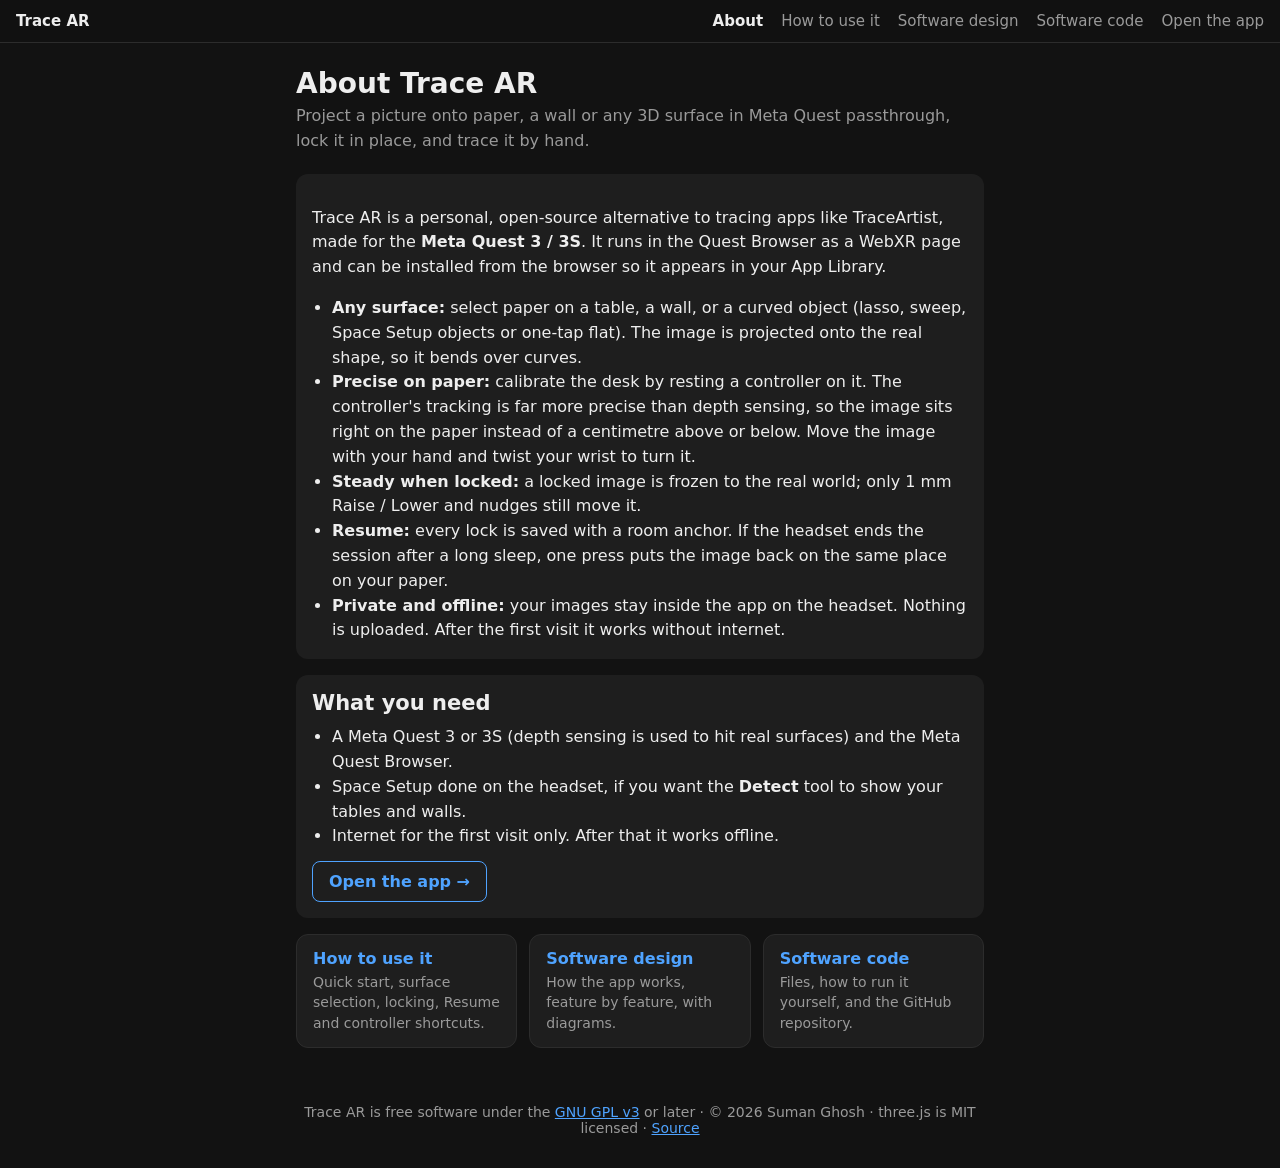
<file: about.html>
<!doctype html>
<!--
  Trace AR - project an image onto a real surface in Meta Quest passthrough and trace it.
  Copyright (C) 2026 Suman Ghosh (https://github.com/sghosh37)

  This program is free software: you can redistribute it and/or modify
  it under the terms of the GNU General Public License as published by
  the Free Software Foundation, either version 3 of the License, or
  (at your option) any later version.

  This program is distributed in the hope that it will be useful,
  but WITHOUT ANY WARRANTY; without even the implied warranty of
  MERCHANTABILITY or FITNESS FOR A PARTICULAR PURPOSE.  See the
  GNU General Public License for more details.

  You should have received a copy of the GNU General Public License
  along with this program.  If not, see <https://www.gnu.org/licenses/>.
-->
<html lang="en">
<head>
<meta charset="utf-8">
<meta name="viewport" content="width=device-width, initial-scale=1">
<title>About · Trace AR</title>
<meta name="description" content="What Trace AR is and what it does.">
<meta name="theme-color" content="#121212">
<link rel="icon" href="icons/icon-192.png">
<link rel="stylesheet" href="site.css">
</head>
<body>
<nav class="top">
  <a href="index.html" class="brand">Trace AR</a>
  <a href="about.html" class="on">About</a>
  <a href="guide.html">How to use it</a>
  <a href="docs/design.html">Software design</a>
  <a href="code.html">Software code</a>
  <a href="index.html">Open the app</a>
</nav>
<main>
  <header>
    <h1>About Trace AR</h1>
    <p class="sub">Project a picture onto paper, a wall or any 3D surface in Meta Quest passthrough, lock it in place, and trace it by hand.</p>
  </header>
  <section id="about" class="card">
        <p>Trace AR is a personal, open-source alternative to tracing apps like TraceArtist, made for the <b>Meta Quest 3 / 3S</b>. It runs in the Quest Browser as a WebXR page and can be installed from the browser so it appears in your App Library.</p>
    <ul>
      <li><b>Any surface:</b> select paper on a table, a wall, or a curved object (lasso, sweep, Space Setup objects or one-tap flat). The image is projected onto the real shape, so it bends over curves.</li>
      <li><b>Precise on paper:</b> calibrate the desk by resting a controller on it. The controller's tracking is far more precise than depth sensing, so the image sits right on the paper instead of a centimetre above or below. Move the image with your hand and twist your wrist to turn it.</li>
      <li><b>Steady when locked:</b> a locked image is frozen to the real world; only 1 mm Raise / Lower and nudges still move it.</li>
      <li><b>Resume:</b> every lock is saved with a room anchor. If the headset ends the session after a long sleep, one press puts the image back on the same place on your paper.</li>
      <li><b>Private and offline:</b> your images stay inside the app on the headset. Nothing is uploaded. After the first visit it works without internet.</li>
    </ul>
  </section>
  <section class="card">
    <h2>What you need</h2>
    <ul>
      <li>A Meta Quest 3 or 3S (depth sensing is used to hit real surfaces) and the Meta Quest Browser.</li>
      <li>Space Setup done on the headset, if you want the <b>Detect</b> tool to show your tables and walls.</li>
      <li>Internet for the first visit only. After that it works offline.</li>
    </ul>
    <a class="btn2" href="index.html">Open the app →</a>
  </section>
  <div class="cards">
    <a href="guide.html"><b>How to use it</b><span>Quick start, surface selection, locking, Resume and controller shortcuts.</span></a>
    <a href="docs/design.html"><b>Software design</b><span>How the app works, feature by feature, with diagrams.</span></a>
    <a href="code.html"><b>Software code</b><span>Files, how to run it yourself, and the GitHub repository.</span></a>
  </div>
</main>
<footer class="foot">Trace AR is free software under the <a href="https://www.gnu.org/licenses/gpl-3.0.html">GNU GPL v3</a> or later · © 2026 Suman Ghosh · three.js is MIT licensed · <a href="https://github.com/sghosh37/trace-ar">Source</a></footer>
</body>
</html>
</file>
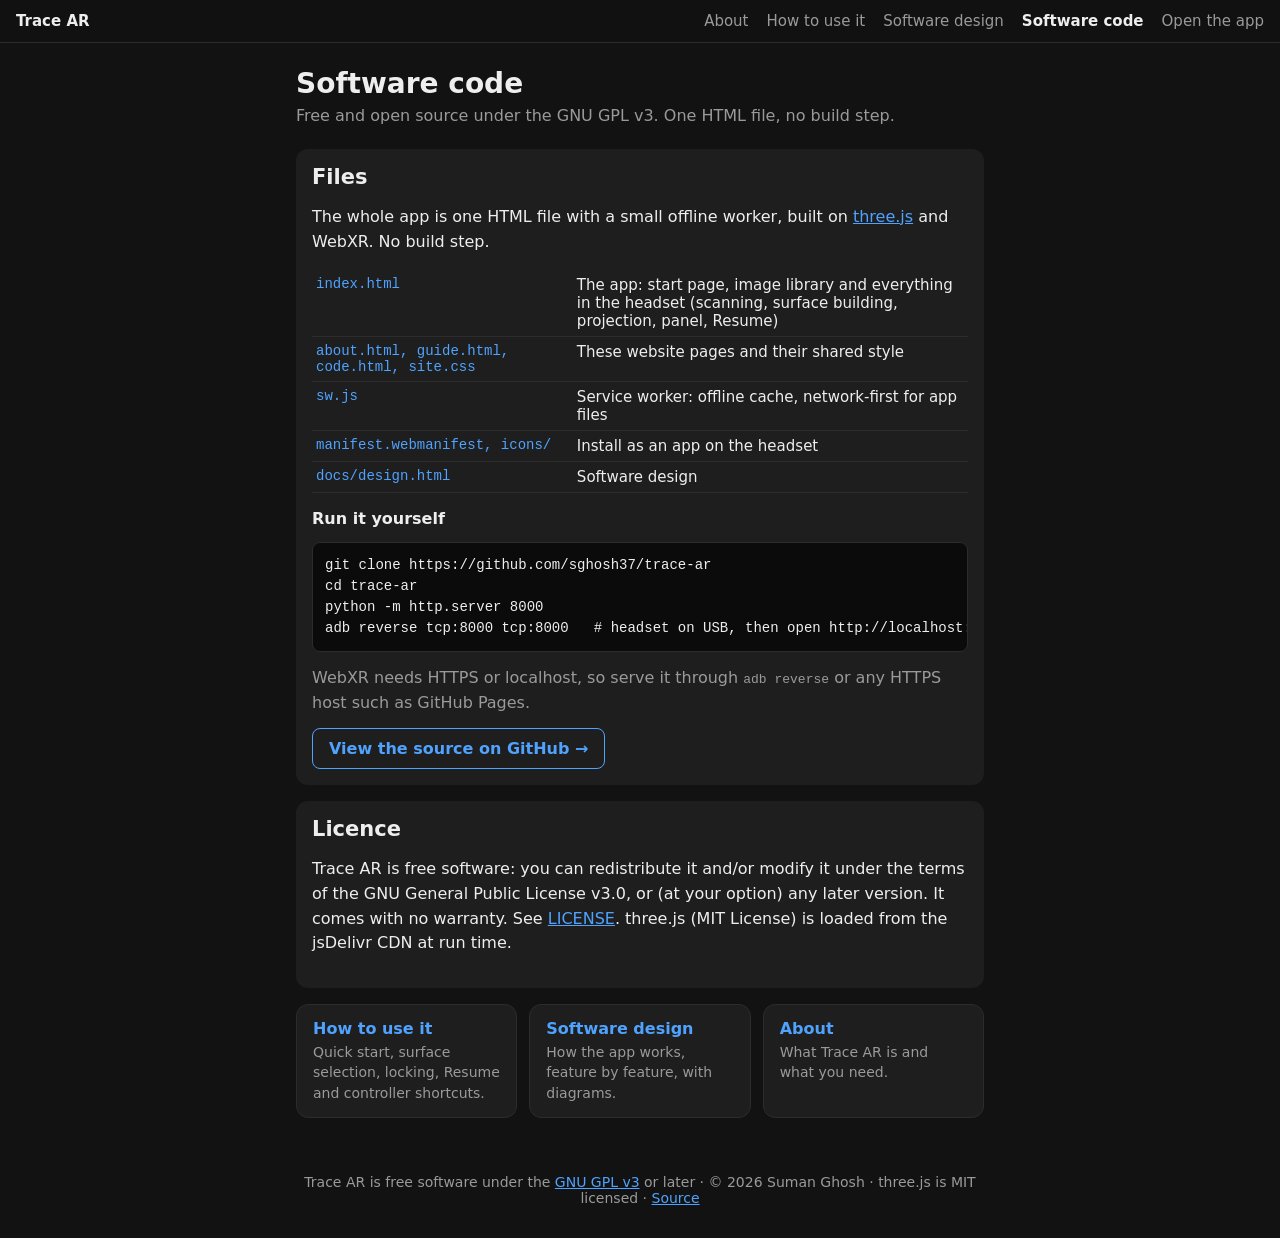
<file: code.html>
<!doctype html>
<!--
  Trace AR - project an image onto a real surface in Meta Quest passthrough and trace it.
  Copyright (C) 2026 Suman Ghosh (https://github.com/sghosh37)

  This program is free software: you can redistribute it and/or modify
  it under the terms of the GNU General Public License as published by
  the Free Software Foundation, either version 3 of the License, or
  (at your option) any later version.

  This program is distributed in the hope that it will be useful,
  but WITHOUT ANY WARRANTY; without even the implied warranty of
  MERCHANTABILITY or FITNESS FOR A PARTICULAR PURPOSE.  See the
  GNU General Public License for more details.

  You should have received a copy of the GNU General Public License
  along with this program.  If not, see <https://www.gnu.org/licenses/>.
-->
<html lang="en">
<head>
<meta charset="utf-8">
<meta name="viewport" content="width=device-width, initial-scale=1">
<title>Software code · Trace AR</title>
<meta name="description" content="Trace AR source files, how to run it, and licence.">
<meta name="theme-color" content="#121212">
<link rel="icon" href="icons/icon-192.png">
<link rel="stylesheet" href="site.css">
</head>
<body>
<nav class="top">
  <a href="index.html" class="brand">Trace AR</a>
  <a href="about.html">About</a>
  <a href="guide.html">How to use it</a>
  <a href="docs/design.html">Software design</a>
  <a href="code.html" class="on">Software code</a>
  <a href="index.html">Open the app</a>
</nav>
<main>
  <header>
    <h1>Software code</h1>
    <p class="sub">Free and open source under the GNU GPL v3. One HTML file, no build step.</p>
  </header>
  <section id="code" class="card">
    <h2>Files</h2>
    <p>The whole app is one HTML file with a small offline worker, built on <a href="https://threejs.org/">three.js</a> and WebXR. No build step.</p>
    <table class="files">
      <tr><td>index.html</td><td>The app: start page, image library and everything in the headset (scanning, surface building, projection, panel, Resume)</td></tr>
      <tr><td>about.html, guide.html, code.html, site.css</td><td>These website pages and their shared style</td></tr>
      <tr><td>sw.js</td><td>Service worker: offline cache, network-first for app files</td></tr>
      <tr><td>manifest.webmanifest, icons/</td><td>Install as an app on the headset</td></tr>
      <tr><td>docs/design.html</td><td>Software design</td></tr>
    </table>
    <h3>Run it yourself</h3>
    <pre>git clone https://github.com/sghosh37/trace-ar
cd trace-ar
python -m http.server 8000
adb reverse tcp:8000 tcp:8000   # headset on USB, then open http://localhost:8000</pre>
    <p class="sub" style="margin:0">WebXR needs HTTPS or localhost, so serve it through <code>adb reverse</code> or any HTTPS host such as GitHub Pages.</p>
    <a class="btn2" href="https://github.com/sghosh37/trace-ar">View the source on GitHub →</a>
  </section>
  <section class="card">
    <h2>Licence</h2>
    <p>Trace AR is free software: you can redistribute it and/or modify it under the terms of the GNU General Public License v3.0, or (at your option) any later version. It comes with no warranty. See <a href="https://github.com/sghosh37/trace-ar/blob/main/LICENSE">LICENSE</a>. three.js (MIT License) is loaded from the jsDelivr CDN at run time.</p>
  </section>
  <div class="cards">
    <a href="guide.html"><b>How to use it</b><span>Quick start, surface selection, locking, Resume and controller shortcuts.</span></a>
    <a href="docs/design.html"><b>Software design</b><span>How the app works, feature by feature, with diagrams.</span></a>
    <a href="about.html"><b>About</b><span>What Trace AR is and what you need.</span></a>
  </div>
</main>
<footer class="foot">Trace AR is free software under the <a href="https://www.gnu.org/licenses/gpl-3.0.html">GNU GPL v3</a> or later · © 2026 Suman Ghosh · three.js is MIT licensed · <a href="https://github.com/sghosh37/trace-ar">Source</a></footer>
</body>
</html>
</file>
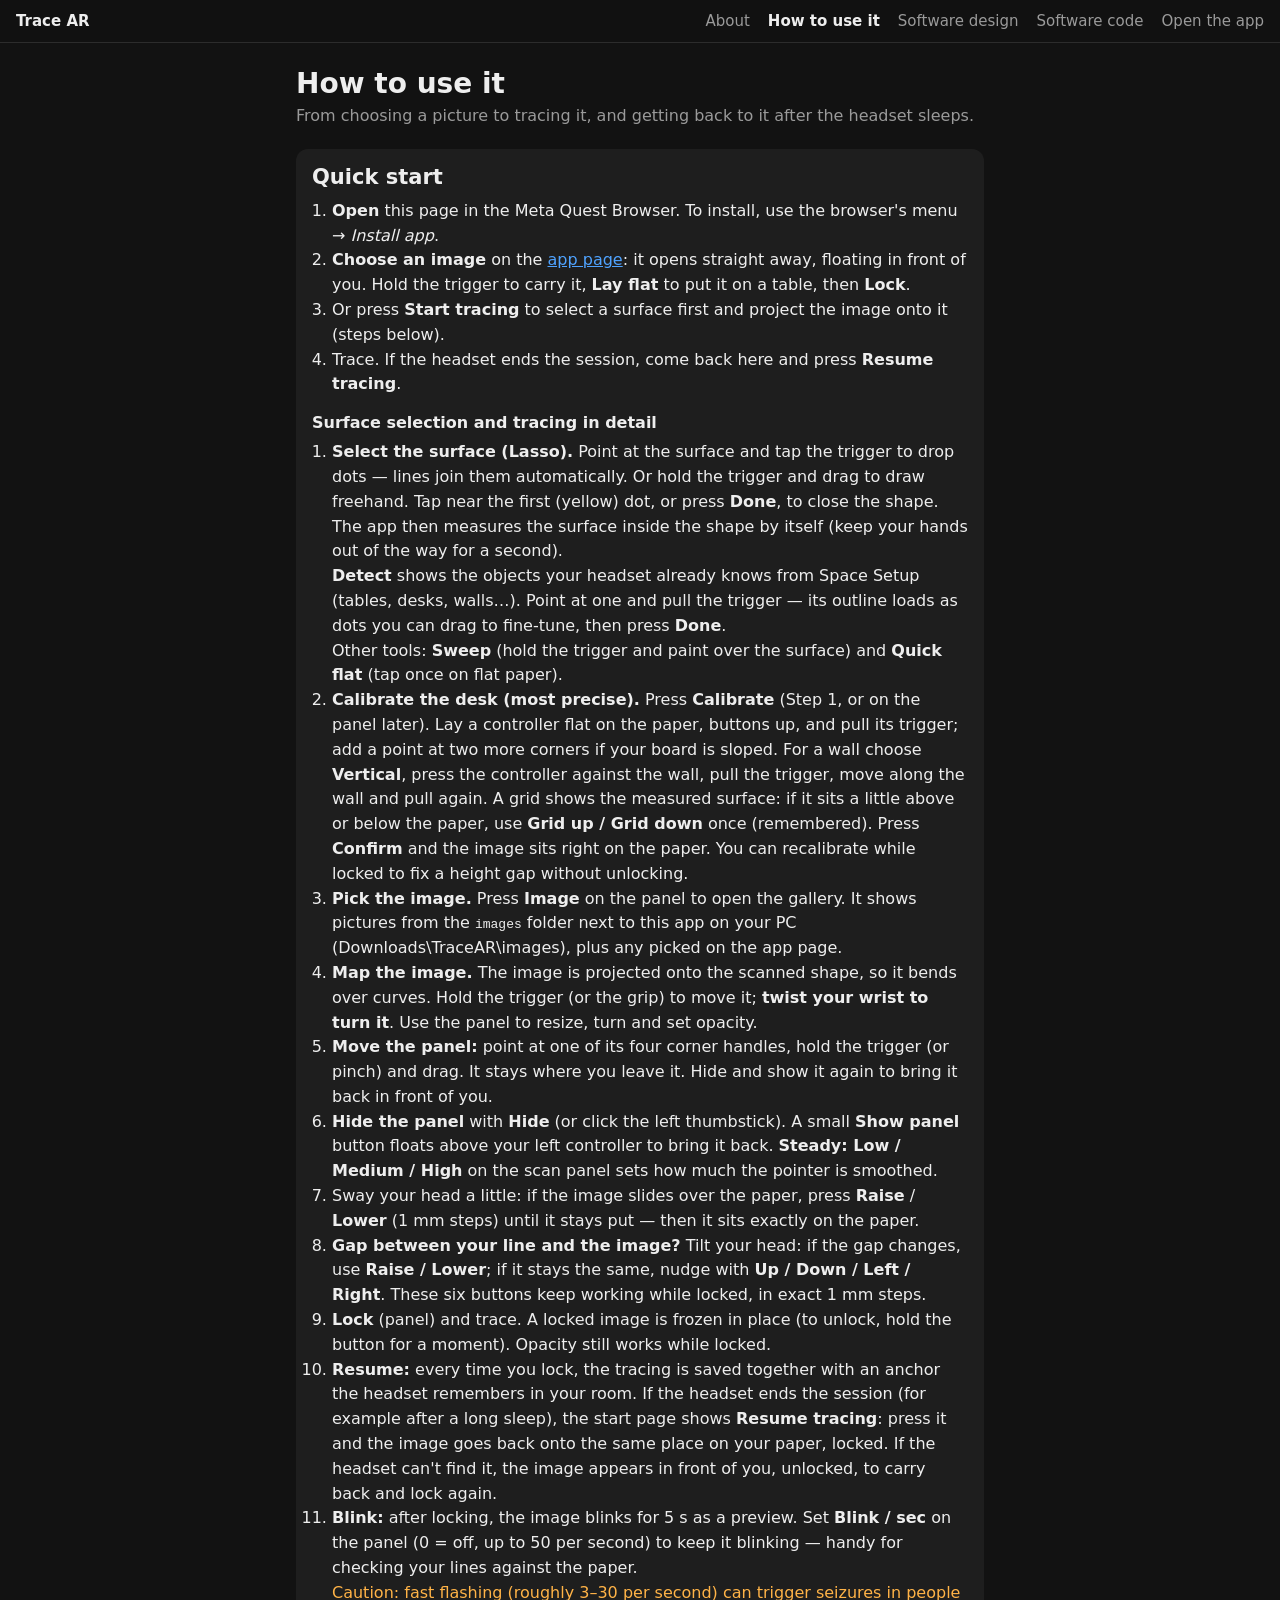
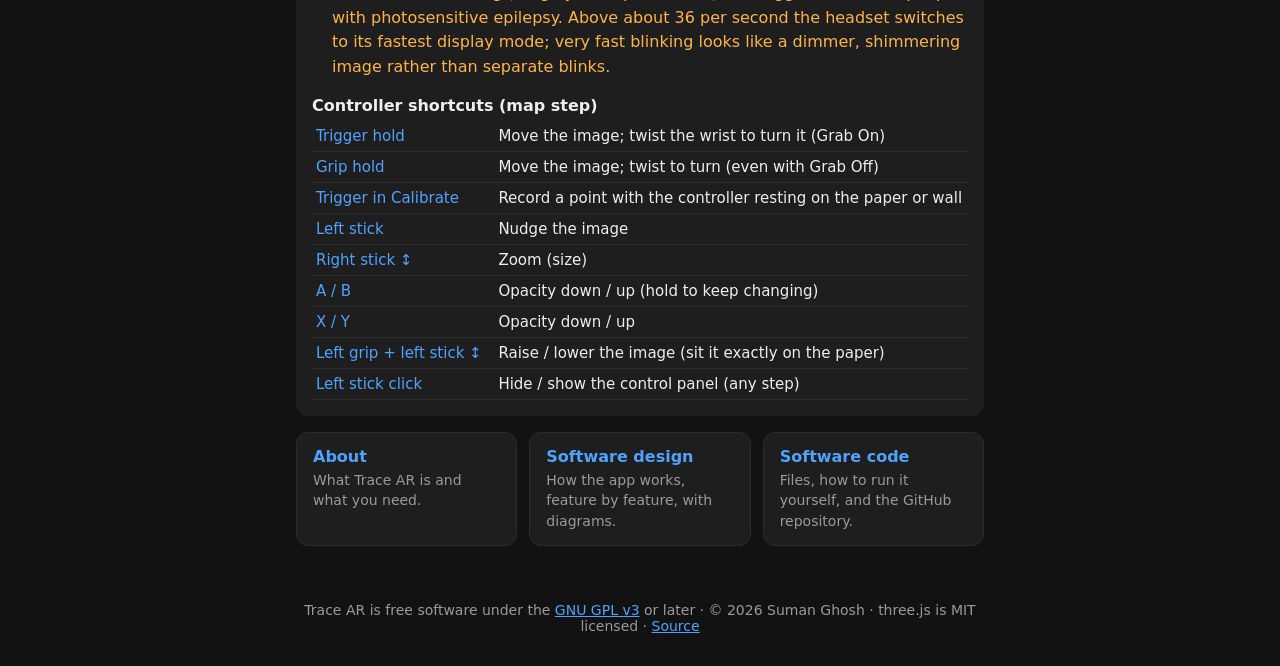
<file: guide.html>
<!doctype html>
<!--
  Trace AR - project an image onto a real surface in Meta Quest passthrough and trace it.
  Copyright (C) 2026 Suman Ghosh (https://github.com/sghosh37)

  This program is free software: you can redistribute it and/or modify
  it under the terms of the GNU General Public License as published by
  the Free Software Foundation, either version 3 of the License, or
  (at your option) any later version.

  This program is distributed in the hope that it will be useful,
  but WITHOUT ANY WARRANTY; without even the implied warranty of
  MERCHANTABILITY or FITNESS FOR A PARTICULAR PURPOSE.  See the
  GNU General Public License for more details.

  You should have received a copy of the GNU General Public License
  along with this program.  If not, see <https://www.gnu.org/licenses/>.
-->
<html lang="en">
<head>
<meta charset="utf-8">
<meta name="viewport" content="width=device-width, initial-scale=1">
<title>How to use it · Trace AR</title>
<meta name="description" content="Step-by-step guide to tracing with Trace AR.">
<meta name="theme-color" content="#121212">
<link rel="icon" href="icons/icon-192.png">
<link rel="stylesheet" href="site.css">
</head>
<body>
<nav class="top">
  <a href="index.html" class="brand">Trace AR</a>
  <a href="about.html">About</a>
  <a href="guide.html" class="on">How to use it</a>
  <a href="docs/design.html">Software design</a>
  <a href="code.html">Software code</a>
  <a href="index.html">Open the app</a>
</nav>
<main>
  <header>
    <h1>How to use it</h1>
    <p class="sub">From choosing a picture to tracing it, and getting back to it after the headset sleeps.</p>
  </header>
  <section id="how" class="card">
    <h2>Quick start</h2>
    <ol class="quick">
      <li><b>Open</b> this page in the Meta Quest Browser. To install, use the browser's menu → <i>Install app</i>.</li>
      <li><b>Choose an image</b> on the <a href="index.html">app page</a>: it opens straight away, floating in front of you. Hold the trigger to carry it, <b>Lay flat</b> to put it on a table, then <b>Lock</b>.</li>
      <li>Or press <b>Start tracing</b> to select a surface first and project the image onto it (steps below).</li>
      <li>Trace. If the headset ends the session, come back here and press <b>Resume tracing</b>.</li>
    </ol>
    <h3>Surface selection and tracing in detail</h3>
    <ol>
      <li><b>Select the surface (Lasso).</b> Point at the surface and tap the trigger to drop dots — lines join them automatically. Or hold the trigger and drag to draw freehand. Tap near the first (yellow) dot, or press <b>Done</b>, to close the shape. The app then measures the surface inside the shape by itself (keep your hands out of the way for a second).<br>
          <b>Detect</b> shows the objects your headset already knows from Space Setup (tables, desks, walls…). Point at one and pull the trigger — its outline loads as dots you can drag to fine-tune, then press <b>Done</b>.<br>
          Other tools: <b>Sweep</b> (hold the trigger and paint over the surface) and <b>Quick flat</b> (tap once on flat paper).</li>
      <li><b>Calibrate the desk (most precise).</b> Press <b>Calibrate</b> (Step 1, or on the panel later). Lay a controller flat on the paper, buttons up, and pull its trigger; add a point at two more corners if your board is sloped. For a wall choose <b>Vertical</b>, press the controller against the wall, pull the trigger, move along the wall and pull again. A grid shows the measured surface: if it sits a little above or below the paper, use <b>Grid up / Grid down</b> once (remembered). Press <b>Confirm</b> and the image sits right on the paper. You can recalibrate while locked to fix a height gap without unlocking.</li>
      <li><b>Pick the image.</b> Press <b>Image</b> on the panel to open the gallery. It shows pictures from the <code>images</code> folder next to this app on your PC (Downloads\TraceAR\images), plus any picked on the app page.</li>
      <li><b>Map the image.</b> The image is projected onto the scanned shape, so it bends over curves. Hold the trigger (or the grip) to move it; <b>twist your wrist to turn it</b>. Use the panel to resize, turn and set opacity.</li>
      <li><b>Move the panel:</b> point at one of its four corner handles, hold the trigger (or pinch) and drag. It stays where you leave it. Hide and show it again to bring it back in front of you.</li>
      <li><b>Hide the panel</b> with <b>Hide</b> (or click the left thumbstick). A small <b>Show panel</b> button floats above your left controller to bring it back. <b>Steady: Low / Medium / High</b> on the scan panel sets how much the pointer is smoothed.</li>
      <li>Sway your head a little: if the image slides over the paper, press <b>Raise</b> / <b>Lower</b> (1 mm steps) until it stays put — then it sits exactly on the paper.</li>
      <li><b>Gap between your line and the image?</b> Tilt your head: if the gap changes, use <b>Raise / Lower</b>; if it stays the same, nudge with <b>Up / Down / Left / Right</b>. These six buttons keep working while locked, in exact 1 mm steps.</li>
      <li><b>Lock</b> (panel) and trace. A locked image is frozen in place (to unlock, hold the button for a moment). Opacity still works while locked.</li>
      <li><b>Resume:</b> every time you lock, the tracing is saved together with an anchor the headset remembers in your room. If the headset ends the session (for example after a long sleep), the start page shows <b>Resume tracing</b>: press it and the image goes back onto the same place on your paper, locked. If the headset can't find it, the image appears in front of you, unlocked, to carry back and lock again.</li>
      <li><b>Blink:</b> after locking, the image blinks for 5 s as a preview. Set <b>Blink / sec</b> on the panel (0 = off, up to 50 per second) to keep it blinking — handy for checking your lines against the paper.<br>
          <span style="color:#ffb347">Caution: fast flashing (roughly 3–30 per second) can trigger seizures in people with photosensitive epilepsy. Above about 36 per second the headset switches to its fastest display mode; very fast blinking looks like a dimmer, shimmering image rather than separate blinks.</span></li>
    </ol>
    <h3>Controller shortcuts (map step)</h3>
    <table>
      <tr><td>Trigger hold</td><td>Move the image; twist the wrist to turn it (Grab On)</td></tr>
      <tr><td>Grip hold</td><td>Move the image; twist to turn (even with Grab Off)</td></tr>
      <tr><td>Trigger in Calibrate</td><td>Record a point with the controller resting on the paper or wall</td></tr>
      <tr><td>Left stick</td><td>Nudge the image</td></tr>
      <tr><td>Right stick ↕</td><td>Zoom (size)</td></tr>
      <tr><td>A / B</td><td>Opacity down / up (hold to keep changing)</td></tr>
      <tr><td>X / Y</td><td>Opacity down / up</td></tr>
      <tr><td>Left grip + left stick ↕</td><td>Raise / lower the image (sit it exactly on the paper)</td></tr>
      <tr><td>Left stick click</td><td>Hide / show the control panel (any step)</td></tr>
    </table>
  </section>
  <div class="cards">
    <a href="about.html"><b>About</b><span>What Trace AR is and what you need.</span></a>
    <a href="docs/design.html"><b>Software design</b><span>How the app works, feature by feature, with diagrams.</span></a>
    <a href="code.html"><b>Software code</b><span>Files, how to run it yourself, and the GitHub repository.</span></a>
  </div>
</main>
<footer class="foot">Trace AR is free software under the <a href="https://www.gnu.org/licenses/gpl-3.0.html">GNU GPL v3</a> or later · © 2026 Suman Ghosh · three.js is MIT licensed · <a href="https://github.com/sghosh37/trace-ar">Source</a></footer>
</body>
</html>
</file>
<file: site.css>
:root { --bg:#121212; --panel:#1e1e1e; --fg:#eeeeee; --muted:#9a9a9a; --accent:#4fa3ff; }
* { box-sizing:border-box; }
body { margin:0; font-family:system-ui, sans-serif; background:var(--bg); color:var(--fg); display:flex; flex-direction:column; align-items:center; }
main { width:100%; max-width:720px; padding:24px 16px 48px; }
a { color:var(--accent); }
h1 { margin:0 0 4px; font-size:28px; }
h2 { margin:0 0 10px; font-size:21px; }
h3 { margin:16px 0 6px; font-size:16px; }
.sub { color:var(--muted); margin:0 0 20px; }
.card { background:var(--panel); border-radius:12px; padding:16px; margin-bottom:16px; }
p, li { line-height:1.55; }
ul, ol { padding-left:20px; margin:8px 0 0; }
table { width:100%; border-collapse:collapse; font-size:15px; }
td { padding:6px 4px; border-bottom:1px solid #2c2c2c; vertical-align:top; }
td:first-child { color:var(--accent); padding-right:12px; }
table.files td:first-child { font-family:ui-monospace, monospace; font-size:14px; }
pre { background:#0b0b0b; border:1px solid #2c2c2c; border-radius:8px; padding:12px; overflow-x:auto; font-size:14px; line-height:1.5; }
nav.top { align-self:stretch; position:sticky; top:0; z-index:5; display:flex; flex-wrap:wrap; gap:4px 18px; align-items:center; padding:12px 16px; background:rgba(18,18,18,.94); border-bottom:1px solid #2c2c2c; }
nav.top a { color:var(--muted); text-decoration:none; font-size:15px; }
nav.top a:hover, nav.top a.on { color:var(--fg); }
nav.top a.on { font-weight:600; }
nav.top .brand { color:var(--fg); font-weight:700; margin-right:auto; }
.btn2 { display:inline-block; margin-top:12px; padding:10px 16px; border-radius:8px; border:1px solid var(--accent); text-decoration:none; font-weight:600; }
.cards { display:grid; grid-template-columns:repeat(auto-fit, minmax(200px, 1fr)); gap:12px; }
.cards a { display:block; background:var(--panel); border-radius:12px; padding:14px 16px; text-decoration:none; color:var(--fg); border:1px solid #2c2c2c; }
.cards a:hover { border-color:var(--accent); }
.cards b { display:block; color:var(--accent); margin-bottom:4px; }
.cards span { color:var(--muted); font-size:14px; line-height:1.45; }
.foot { color:var(--muted); font-size:14px; text-align:center; padding:8px 16px 32px; max-width:720px; }
</file>
